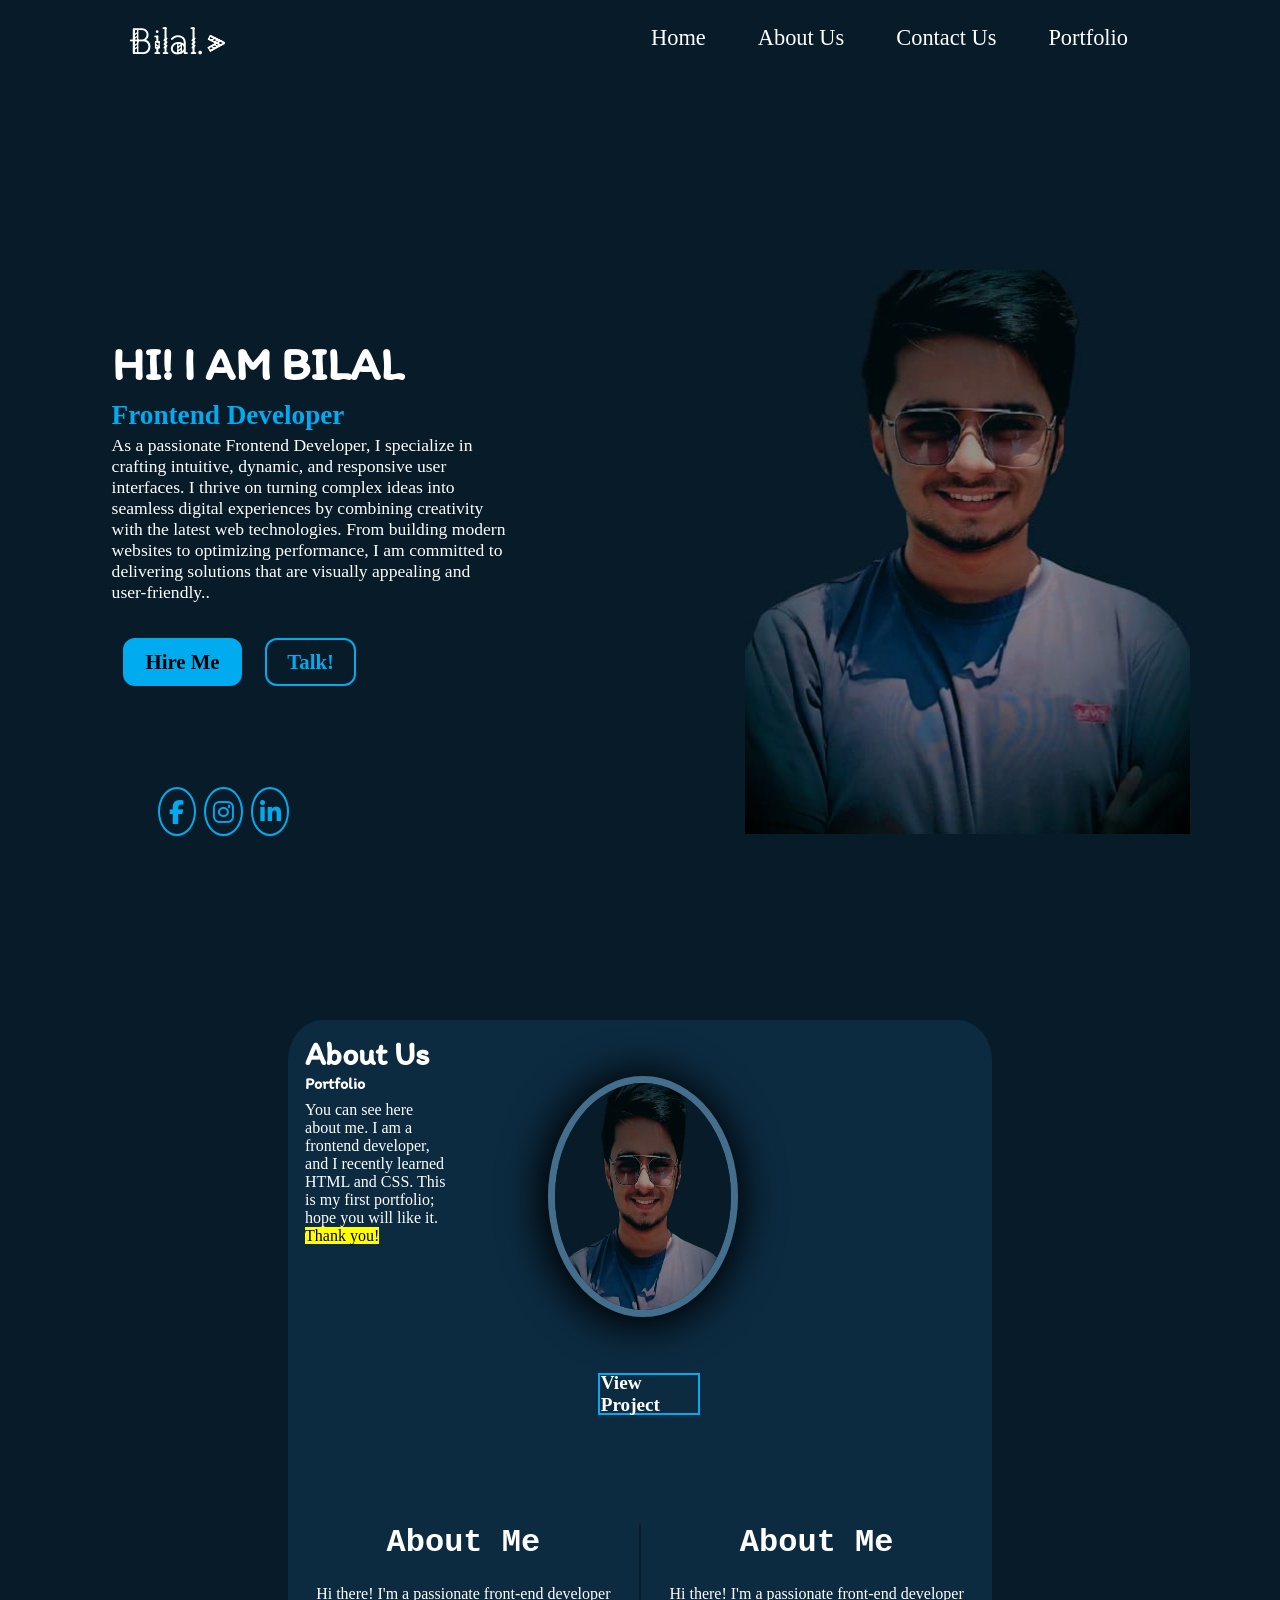
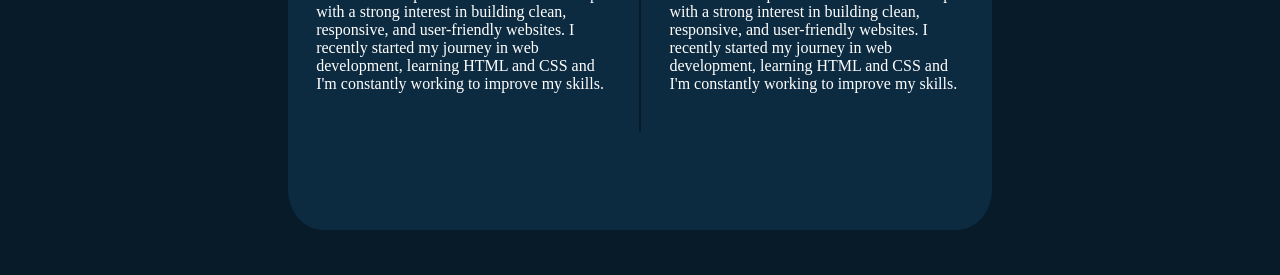
<file: portfolio 1/index.html.html>
<!DOCTYPE html>
<html lang="en">

<head>
    <meta charset="UTF-8">
    <meta name="viewport" content="width=device-width, initial-scale=1.0">
    <title>Portfolio</title>
    <link rel="stylesheet" href="style.css">
    <link href="https://cdnjs.cloudflare.com/ajax/libs/font-awesome/6.5.1/css/all.min.css" rel="stylesheet">
    <link rel="stylesheet" href="about.css">
    <link rel="stylesheet" href="phone.css">

</head>

<body>
    <header>
        <div class="header">
            <a href="logo" class="logo">Bilal.></a>
            <nav>
                <a href="#home-section">Home</a>
                <a href="#about-us">About Us</a>
                <a href="#">Contact Us</a>
                <a href="#">Portfolio</a>
            </nav>
        </div>
    </header>
    <!-- Home Section  -->
    <div id="home-section">
        <div class="home">
            <h1>HI! I AM BILAL</h1>
            <h3>Frontend Developer</h3>
            <p>As a passionate Frontend Developer, I specialize in crafting intuitive, dynamic, and responsive user
                interfaces. I thrive on turning complex ideas into seamless digital experiences by combining creativity
                with the latest web technologies. From building modern websites to optimizing performance, I am
                committed to delivering solutions that are visually appealing and user-friendly..</p>
            <div class="btn-box">
                <a href="#" class="hire">Hire Me</a>
                <a href="#" class="talk">Talk!</a>
            </div>
        </div>
        <!-- signs  -->
        <div class="sign">
            <a href="https://www.facebook.com/share/15YLbPSLfX/?mibextid=wwXIfr"><i
                    class="fa-brands fa-facebook-f"></i></a>
            <a href="https://www.instagram.com/randhawa.biilal?igsh=aXR0dmhjZHozZ3Rn"><i
                    class="fa-brands fa-instagram"></i></a>
            <a
                href="https://www.linkedin.com/in/muhammad-bilal-68880a296?utm_source=share&utm_campaign=share_via&utm_content=profile&utm_medium=ios_app"><i
                    class="fa-brands fa-linkedin-in"></i></a>

        </div>
        <div class="img">
            <img src="image.jpg" alt="">
        </div>
    </div>
    <!-- About section -->
    <div id="about-us">
        <div class="container">
            <div class="upper-side">
                <div class="column">
                    <h1>About Us</h1>
                    <h4>Portfolio</h4>
                    <p>
                        You can see here about me. I am a frontend developer, and I recently learned HTML and CSS.
                        This is my first portfolio; hope you will like it. <mark>Thank you!</mark>
                    </p>
                </div>
                <div class="pic">
                    <img src="image.jpg" alt="My Picture">
                </div>
                <div class="btn">
                    <a href="">View Project</a>
                </div>
            </div>
            <!-- Move .about-me here -->
            <div class="about-me">
                <div class="about-1 border">
                    <h1>About Me</h1>
                    <p>Hi there! I'm a passionate front-end developer with a strong interest in building clean, responsive, and user-friendly websites. I recently started my journey in web development, learning HTML and CSS and I'm constantly working to improve my skills.</p>
                </div>
                <div class="about-1">
                    <h1>About Me</h1>
                    <p>Hi there! I'm a passionate front-end developer with a strong interest in building clean, responsive, and user-friendly websites. I recently started my journey in web development, learning HTML and CSS  and I'm constantly working to improve my skills.</p>
                </div>
            </div>
        </div>
    </div>



</body>

</html>
</file>
<file: portfolio 1/style.css>
@import url('https://fonts.googleapis.com/css2?family=Agu+Display&family=Itim&display=swap');
*{
    margin: 0;
    padding: 0;
}
body{
    background-color: #081b29;
}
.header{
    background-color: red;
    display: flex;
    justify-content: space-between;
    margin: 10px 20px;
    width: 80%;
    background-color: transparent;
    align-items: center;
}
header{
    display: flex;
    justify-content: center;
}
header .logo{
    position: relative;
    font-size: 2.3rem;
    color: white;
    text-decoration: none;
    font-family: "Agu Display", serif;
}
.logo::before{
    content: '';
    position: absolute;
    top: 0;
    right: 0;
    width: 100%;
    height: 100%;
    background-color: #081b29;
    animation: showcase 1s ease forwards;
    animation-delay: .5s;
}
header nav a{
    font-size: 1.4rem;
    color: white;
    text-decoration: none;
    margin: 14px;
    padding:  5px 10px;
}
header nav a:hover{
    background-color: white;
    color: black;
    border-radius: 20px;
}
nav{
    position: relative;
}
header nav::before{
    content: '';
    position: absolute;
    top: 0;
    right: 0;
    width: 100%;
    height: 100%;
    background-color: #081b29;
    animation: showcase 1s ease forwards;
    animation-delay: 1.8s;
}
/* Home section  */
#home-section{
    height: 100vh;
    margin: 0% 7%;
    display: flex;
    align-items: center;
    justify-content: space-between;

    
}
.home{
    width: 36%;
    color: white;
    margin: 0% 2%;
}

.home h1{
    position: relative;
    font-weight: bolder;
    font-size: 2.9rem;
    margin: 2% 0;
    font-family: "Itim", serif;
}
.home h3{
    position: relative;
    font-size: 1.7rem;
    color: #00abf0;
    margin: 1% 0;
}
.home h3::before{
    content: '';
    position: absolute;
    top: 0;
    right: 0;
    width: 100%;
    height: 100%;
    background-color: #081b29;
    animation: showcase 1s ease forwards;
    animation-delay: 1.1s;
}
.home p{
    position: relative;
    font-size: 1.1rem;
}
.home p::before{
    content: '';
    position: absolute;
    top: 0;
    right: 0;
    width: 100%;
    height: 100%;
    background-color: #081b29;
    animation: showcase 1s ease forwards;
    animation-delay: 1.3s;
}
.home h1::before{
    content: '';
    position: absolute;
    top: 0;
    right: 0;
    width: 100%;
    height: 100%;
    background-color: #081b29;
    animation: showcase 1s ease forwards;
    animation-delay: .9s;

}
 
 .btn-box {
    position: relative;
    margin: 6% 0%;
    display: flex;
    align-items: center;
    background-color:#081b29;
}

.btn-box a {
    position: relative;
    text-decoration: none;
    margin: 3%;
    padding: 10px 20px;
    color: black; /* Default text color */
    border: 2px solid #00abf0;
    border-radius: 12px;
    font-size: 1.3rem;
    font-weight: bolder;
    overflow: hidden; /* Ensures hover effect stays within the button */
    transition: color 0.5s ease; /* Smooth text color transition */
    z-index: 1; /* Keeps text above the background */
}

.btn-box .hire {
    background-color: #00abf0;
}

.btn-box .talk {
    background-color: transparent;
    color: #00abf0;
}
.btn-box::before{
    content: '';
    position: absolute;
    top: 0;
    right: 0;
    width: 100%;
    height: 100%;
    background-color: #081b29;
    animation: showcase 1s ease forwards;
    animation-delay: 1.5s;
    z-index: 2;
}

/* Add hover effect using ::before */
.btn-box a::before {
    content: "";
    position: absolute;
    top: 0;
    left: -100%; /* Start the background outside the button */
    width: 100%;
    height: 100%;
    background: #00abf0; /* Background color for hover effect */
    z-index: -1; /* Ensure background stays behind the text */
    transition: all 0.5s ease; /* Smooth transition effect */
}

/* Hover state: move background from left to right */
.btn-box a:hover::before {
    left: 0; /* Slide the background into the button */
}

/* Hover state: change text color */
.btn-box .hire:hover {
    color: white; /* Text color changes to white on hover */
    background-color: #081b29;
}

.btn-box .talk:hover {
    color: black; /* Text color changes to black on hover */
}
/* signs  */
.sign{
    position: absolute;
    width: 140px;
    height: 5%;
    bottom: 8%;
    left: 12%;
    display: flex;
    justify-content:space-between;
 
}
.sign a {
    position: relative;
    height: 100%;
    width: 100%;
    font-size: 1.5rem;
    border: 2px solid #00abf0;
    border-radius: 50%;
    display: flex;
    justify-content: center;
    align-items: center;
    margin: 3%;
    text-decoration: none;
    z-index: 1;
    overflow: hidden;
    transition: .5s;
   
    color:#00abf0;
}
.sign a:hover{
        color: black;
}

.sign a::before{
    content: '';
    position: absolute;
    top: 0;
    left: 0;
    width: 0%;
    height: 100%;
    background-color: #00abf0;
    transition: .5s;
    z-index: -1;
}
.sign a:hover::before{
    width: 100%;
  
}
.sign::before{
    content: '';
    position: absolute;
    top: 0;
    right: 0;
    width: 100%;
    height: 120%;
    background-color: #081b29;
    animation: showcase 1s ease forwards;
    animation-delay: 1.7s;
    z-index: 2;
}
.img{
    position: relative;
    height: 510px;
  transition: 2s;
}
.img img{
    height: 564px;
}
.img:hover{
    opacity: 0.4;
}
.img::before{
    content: '';
    position: absolute;
    top: 0;
    right: 0;
    width: 100%;
    height: 111%;
    background-color: #081b29;
    animation: showcase 1s ease forwards;
    animation-delay: 1.8s;
    z-index: 2;
}
/* Keyframe showcase  */
@keyframes showcase {
    100%{
        width: 0;

    }
    
}
</file>
<file: portfolio 1/about.css>
@import url('https://fonts.googleapis.com/css2?family=Agu+Display&family=Itim&display=swap');
/* About Section  */


#about-us{
    display: flex;
    justify-content: center;
    align-items: center;
    height: 100vh;
}
.container{
    height: 90vh;
    width: 55vw;
    background-color: #0c2b41;
    border-radius: 5%;
}
.upper-side{
    height: 56vh;
    width: 55vw;
    display: flex;
}
.upper-side h1,
.upper-side h4{
    margin: 0.5% 2%;
   word-spacing: 250%;
   font-family: "Itim", serif;
    
}
.upper-side p{
    margin: 5% 2%;
}
.column{
    height: 34%;
    width: 21%;
    margin: 2%;
    display: flex;
    flex-direction: column;
    color: white;
}
.pic{
    height: 45%;
    width: 25%;
    border: 7px solid #446e8b;
    border-radius: 50%;
    box-shadow: -2px 3px 40px 7px black;
    overflow: hidden;
    margin: 8% 12%;
  
}
.pic img{
    height: 130%;
    width: 100%;

}
.btn{
 position: relative;
    top: 70%;
    right: 32%;
    height: 5vh;
    width: 8vw;
  
}
.btn a{
    position: relative;
    color: white;
    text-decoration: none;
    border: 2px solid #00abf0;
    display: flex;
    align-items: center;
    height: 80%;
    padding: 1%;
    justify-content: center;
    font-size: 1.2rem;
    font-weight: bolder;
    z-index: 1;
}

.btn a::before{
    content: '';
    position:absolute;
    top: 0;
    left: 0;
    width: 0%;
    height: 4.5vh;
    background-color:  #00abf0;
    transition: .5s;
    z-index: -1;
    
}
.btn a:hover{
    color: black;
    cursor: pointer;
}
.btn a:hover::before{
    width: 100%;
   
}
.about-me{
    display: flex;
    justify-content: space-between;
}
.about-1{
    width: 23vw;
    height: 20vh;
    /* border-right: 2px solid white; */
    display: block;
    color: white;
    padding-bottom: 4%;
    padding-left: 4%;
    padding-right: 4%;
}
.about-1 h1{
    margin-bottom: 2%;
    display: flex;
    justify-content: center;
    font-family: 'Courier New', Courier, monospace;
}
.about-1 p{
    margin: 8% 0;
}
.border{
    border-right: 2px solid #081b29;
}
</file>
<file: portfolio 1/phone.css>
@media screen and (max-width:600px) {

    * {
      margin: 0;
      padding: 0;
      /* box-sizing: border-box; */
    }
    
    body {
      background-color: #081b29;
    }
    
    .header {
      display: flex;
      justify-content: space-between;
      margin: 10px 20px;
      width: 80%;
      background-color: transparent;
      align-items: center;
    }
    
    header {
      display: flex;
      justify-content: center;
    }
    
    header .logo {
      position: relative;
      font-size: 2.3rem;
      color: white;
      text-decoration: none;
      font-family: "Agu Display", serif;
    }
    
    .logo::before {
      content: '';
      position: absolute;
      top: 0;
      right: 0;
      width: 100%;
      height: 100%;
      background-color: #081b29;
      animation: showcase 1s ease forwards;
      animation-delay: .5s;
    }
    
    header nav a {
      font-size: 1.4rem;
      color: white;
      text-decoration: none;
      margin: 14px;
      padding: 5px 10px;
    }
    
    header nav a:hover {
      background-color: white;
      color: black;
      border-radius: 20px;
    }
    
    nav {
      position: relative;
    }
    
    header nav::before {
      content: '';
      position: absolute;
      top: 0;
      right: 0;
      width: 100%;
      height: 100%;
      background-color: #081b29;
      animation: showcase 1s ease forwards;
      animation-delay: 1s;
    }
    
    /* Home section */
    #home-section {
      height: 100vh;
      margin: 0% 7%;
      display: flex;
      align-items: center;
      justify-content: space-between;
      flex-wrap: wrap; /* Allow content to wrap for smaller screens */
    }
    
    .home {
      width: 100%; /* Full width for smaller screens */
      color: white;
      margin: 0% 2%;
      text-align: center; /* Center-align text for smaller screens */
    }
    
    .home h1 {
      font-weight: bolder;
      font-size: 2.5rem;
      margin: 2% 0;
      font-family: "Itim", serif;
    }
    
    .home h3 {
      font-size: 1.5rem;
      color: #00abf0;
      margin: 1% 0;
    }
    
    .home p {
      font-size: 1.1rem;
    }
    .home p::before{
        content: '';
        position: absolute;
        top: 0;
        right: 0;
        width: 100%;
        height: 100%;
        background-color: #081b29;
        animation: showcase 1s ease forwards;
        animation-delay: 1.7s;
    }
    .home h1::before{
        content: '';
        position: absolute;
        top: 0;
        right: 0;
        width: 100%;
        height: 100%;
        background-color: #081b29;
        animation: showcase 1s ease forwards;
        animation-delay: 1.3s;
    
    }
    .home h3::before{
        content: '';
        position: absolute;
        top: 0;
        right: 0;
        width: 100%;
        height: 100%;
        background-color: #081b29;
        animation: showcase 1s ease forwards;
        animation-delay: 1.5s;
    }
    
    .btn-box {
      margin: 6% auto;
      display: flex;
      justify-content: center; /* Center buttons */
      gap: 10px; /* Add spacing between buttons */
      flex-wrap: wrap; /* Ensure buttons wrap for smaller screens */
    }
    
    .btn-box a {
      text-decoration: none;
      margin: 3%;
      padding: 10px 20px;
      border: 2px solid #00abf0;
      border-radius: 12px;
      font-size: 1.2rem;
      font-weight: bolder;
      transition: color 0.5s ease;
      z-index: 1;
    }
    
    .btn-box .hire {
      background-color: #00abf0;
    }
    
    .btn-box .talk {
      background-color: transparent;
      color: #00abf0;
    }
    
    .btn-box a:hover {
      background-color: #081b29;
    }
    
    /* Social icons */
    .sign {
      position: absolute;
      top: 47%;
      left: 5%;
      display: flex;
      justify-content: center;
      gap: 10px;
    }
    
    .sign a {
      width: 50px;
      height: 50px;
      font-size: 1.2rem;
      border: 2px solid #00abf0;
      border-radius: 50%;
      display: flex;
      justify-content: center;
      align-items: center;
      text-decoration: none;
      color: #00abf0;
      transition: 0.5s;
    }
    
    .sign a:hover {
      color: black;
    }
    
    .img {
      width: 100%;
      margin: 20px 0;
      text-align: center; /* Center-align image */
    }
    
    .img img {
      max-width: 100%;
      height: auto; /* Maintain aspect ratio */
      transition: 0.5s;
    }
    
    .img:hover {
      opacity: 0.8;
    }
    
    /* Keyframe showcase */
    @keyframes showcase {
      100% {
        width: 0;
      }
    }
    
    /* Media Query for screens 600px and smaller */
    @media (max-width: 600px) {
      .header {
        flex-direction: column; /* Stack header items */
        margin: 10px;
        width: 100%;
      }
    
      header nav a {
        font-size: 1rem; /* Reduce font size */
        margin: 10px 5px;
      }
    
      #home-section {
        margin: 0;
        padding: 20px;
      }
    
      .home h1 {
        font-size: 2rem; /* Smaller font size for headings */
      }
    
      .home h3 {
        font-size: 1.2rem;
      }
    
      .home p {
        font-size: 1rem;
      }
    
      .btn-box a {
        font-size: 1rem; /* Adjust button size */
        padding: 8px 16px;
      }
    
      .sign {
        flex-direction: row; /* Stack social icons horizontally */
        /* top: 40%; */
        left: 5%;
      }
    
      .sign a {
        width: 40px; /* Smaller icons */
        height: 40px;
        font-size: 1rem;
      }
    
      .img img {
        height: auto; /* Ensure images scale down */
      }
    }
    
}

/* responive for about section  */
@media (max-width:600px){

.container{
    width: 80vw;
    height: auto;
}
.upper-side{
    width: 79vw;
    display: flex;
    flex-direction: column;
    align-items: center;
}
.column{
    width: 95%;
}
.pic {
    height: 37%;
    width: 54%;
}
.btn{
    height: 5vh;
    width: 24vw;
    position: relative;
    top: 0%;
    left: 0%;
  }
  .btn a{
  font-size: 1rem;
}
.sign{
  top: 48%;
}
.about-1{
  width: 41vw;
  font-size: 0.7rem;
}
.btn-box {
  margin: 2% auto;
}
}
</file>
